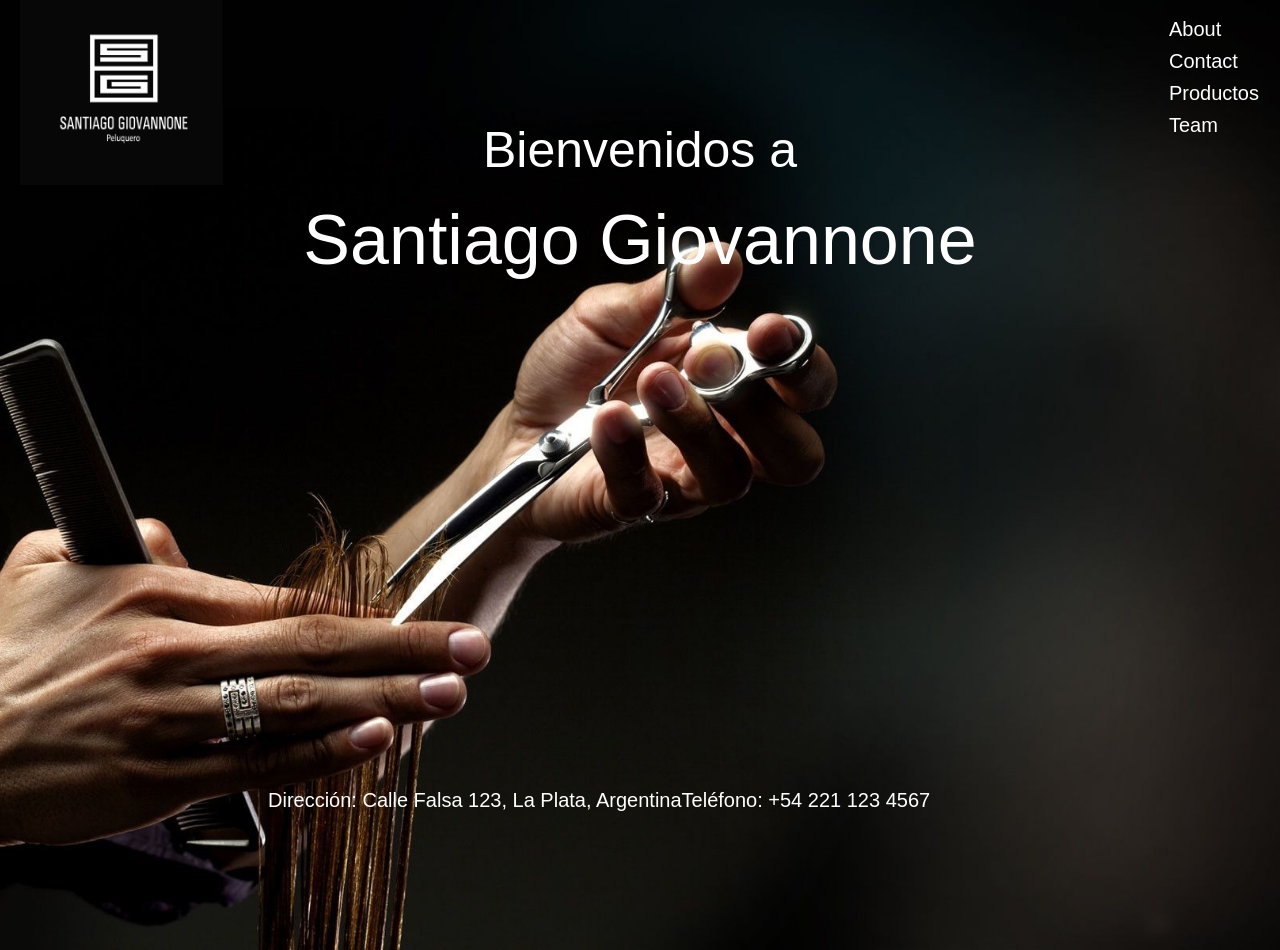
<file: index.html>
<!DOCTYPE html>
<html lang="en">
<head>
    <meta charset="UTF-8">
    <meta name="viewport" content="width=device-width, initial-scale=1.0">
    <title>Santiago Giovannone</title>
    <link rel="icon" href="./images/images.png" type="image/png">
    <link rel="stylesheet" href="./css/style.css">
    <link href="https://cdn.jsdelivr.net/npm/bootstrap@5.3.5/dist/css/bootstrap.min.css" rel="stylesheet" integrity="sha384-SgOJa3DmI69IUzQ2PVdRZhwQ+dy64/BUtbMJw1MZ8t5HZApcHrRKUc4W0kG879m7" crossorigin="anonymous">
</head>
<body>

    <header>
        <a href="./index.html" class="logo">
            <img src=".//images/images.png" alt="">
        </a>
        <nav>
            <ul>
                <li><a href="pages/about.html">About</a></li>
                <li><a href="pages/contact.html">Contact</a></li>              
                <li><a href="pages/product.html">Productos</a></li>
                <li><a href="pages/team.html">Team</a></li>
            </ul>
        </nav> 
    </header>

    <main>
        <section>
            <div>
                <h1>Bienvenidos a
                </h1>
                <p>Santiago Giovannone</p>
            </div>
        </section>
    </main>



<footer>   
        <iframe src="https://www.google.com/maps/embed?pb=!1m18!1m12!1m3!1d3271.677561009296!2d-57.95969170000001!3d-34.9145404!2m3!1f0!2f0!3f0!3m2!1i1024!2i768!4f13.1!3m3!1m2!1s0x95a2e634fcb0e5ef%3A0x1fd1d3c3e24d9c5c!2sSantiago%20Giovannone!5e0!3m2!1ses-419!2sar!4v1743862409479!5m2!1ses-419!2sar" 
            style="border:0;" allowfullscreen="" loading="lazy" 
            referrerpolicy="no-referrer-when-downgrade">
        </iframe>
        <p>Dirección: Calle Falsa 123, La Plata, Argentina</p>
        <p>Teléfono: +54 221 123 4567</p>
    </footer>

    <script src="https://cdn.jsdelivr.net/npm/bootstrap@5.3.5/dist/js/bootstrap.bundle.min.js" integrity="sha384-k6d4wzSIapyDyv1kpU366/PK5hCdSbCRGRCMv+eplOQJWyd1fbcAu9OCUj5zNLiq" crossorigin="anonymous"></script>
</body>
</html>
</file>
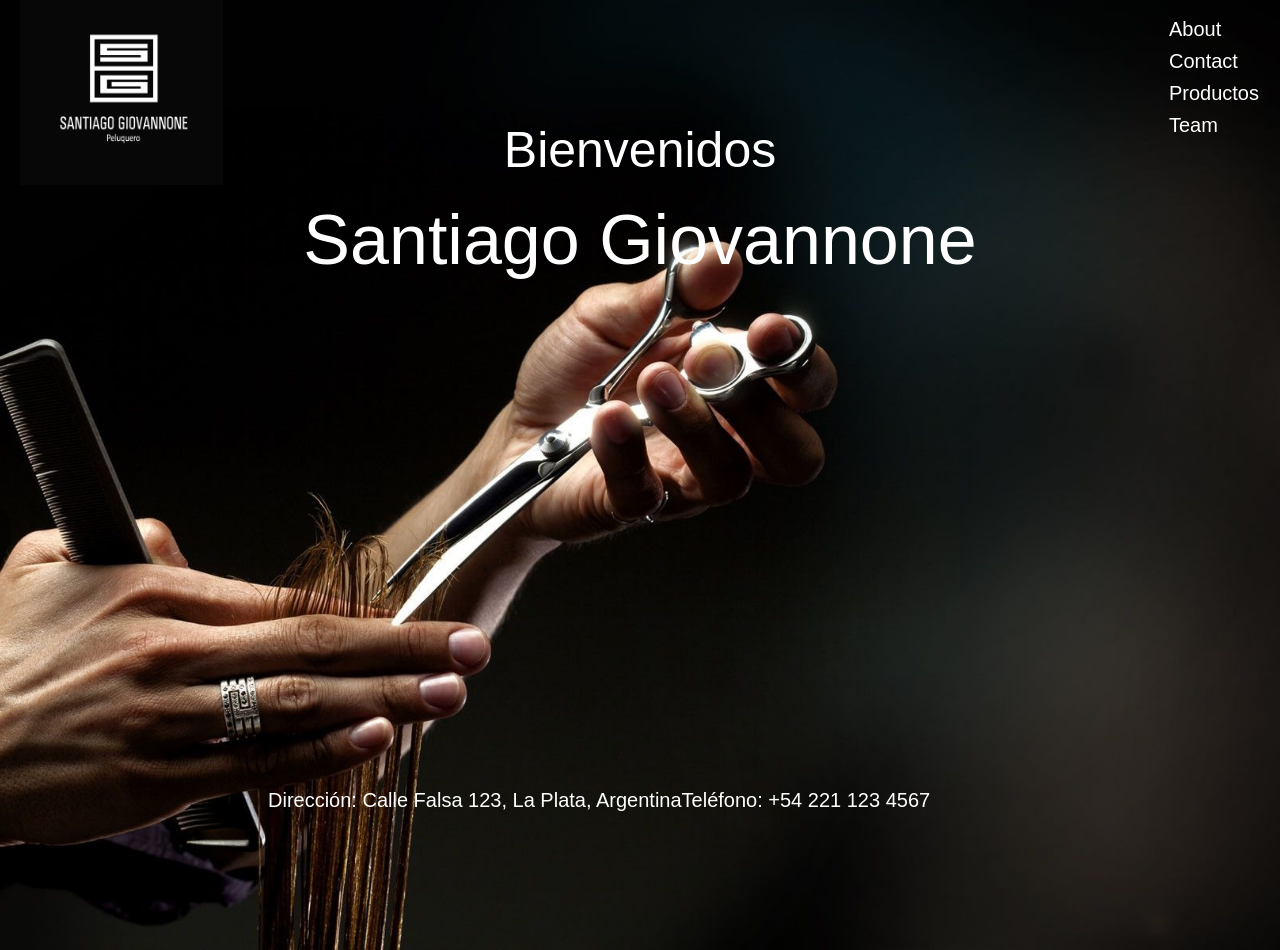
<file: pages/about.html>
<!DOCTYPE html>
<html lang="en">
<head>
    <meta charset="UTF-8">
    <meta name="viewport" content="width=device-width, initial-scale=1.0">
    <title>Santiago Giovannone</title>
    <link rel="icon" href="./images/images.png" type="image/png">
    <link rel="stylesheet" href="../css/style.css">
    <link href="https://cdn.jsdelivr.net/npm/bootstrap@5.3.5/dist/css/bootstrap.min.css" rel="stylesheet" integrity="sha384-SgOJa3DmI69IUzQ2PVdRZhwQ+dy64/BUtbMJw1MZ8t5HZApcHrRKUc4W0kG879m7" crossorigin="anonymous">
</head>
<body>

    <header>
        <a href="../index.html" class="logo">
            <img src="../images/images.png" alt="">
        </a>
        <nav class="items">
            <ul>
                <li><a href="../pages/about.html">About</a></li>
                <li><a href="../pages/contact.html">Contact</a></li>              
                <li><a href="../pages/product.html">Productos</a></li>
                <li><a href="../pages/team.html">Team</a></li>
            </ul>
        </nav> 
    </header>

    <main>
        <section class="hero">
            <div class="hero-content">
                <h1>Bienvenidos</h1>
                <p>Santiago Giovannone</p>
            </div>
        </section>
    </main>

    <footer>   
        <iframe src="https://www.google.com/maps/embed?pb=!1m18!1m12!1m3!1d3271.677561009296!2d-57.95969170000001!3d-34.9145404!2m3!1f0!2f0!3f0!3m2!1i1024!2i768!4f13.1!3m3!1m2!1s0x95a2e634fcb0e5ef%3A0x1fd1d3c3e24d9c5c!2sSantiago%20Giovannone!5e0!3m2!1ses-419!2sar!4v1743862409479!5m2!1ses-419!2sar" 
            style="border:0;" allowfullscreen="" loading="lazy" 
            referrerpolicy="no-referrer-when-downgrade">
        </iframe>
        <p>Dirección: Calle Falsa 123, La Plata, Argentina</p>
        <p>Teléfono: +54 221 123 4567</p>
    </footer>

    <script src="https://cdn.jsdelivr.net/npm/bootstrap@5.3.5/dist/js/bootstrap.bundle.min.js" integrity="sha384-k6d4wzSIapyDyv1kpU366/PK5hCdSbCRGRCMv+eplOQJWyd1fbcAu9OCUj5zNLiq" crossorigin="anonymous"></script>
</body>
</html>
</file>
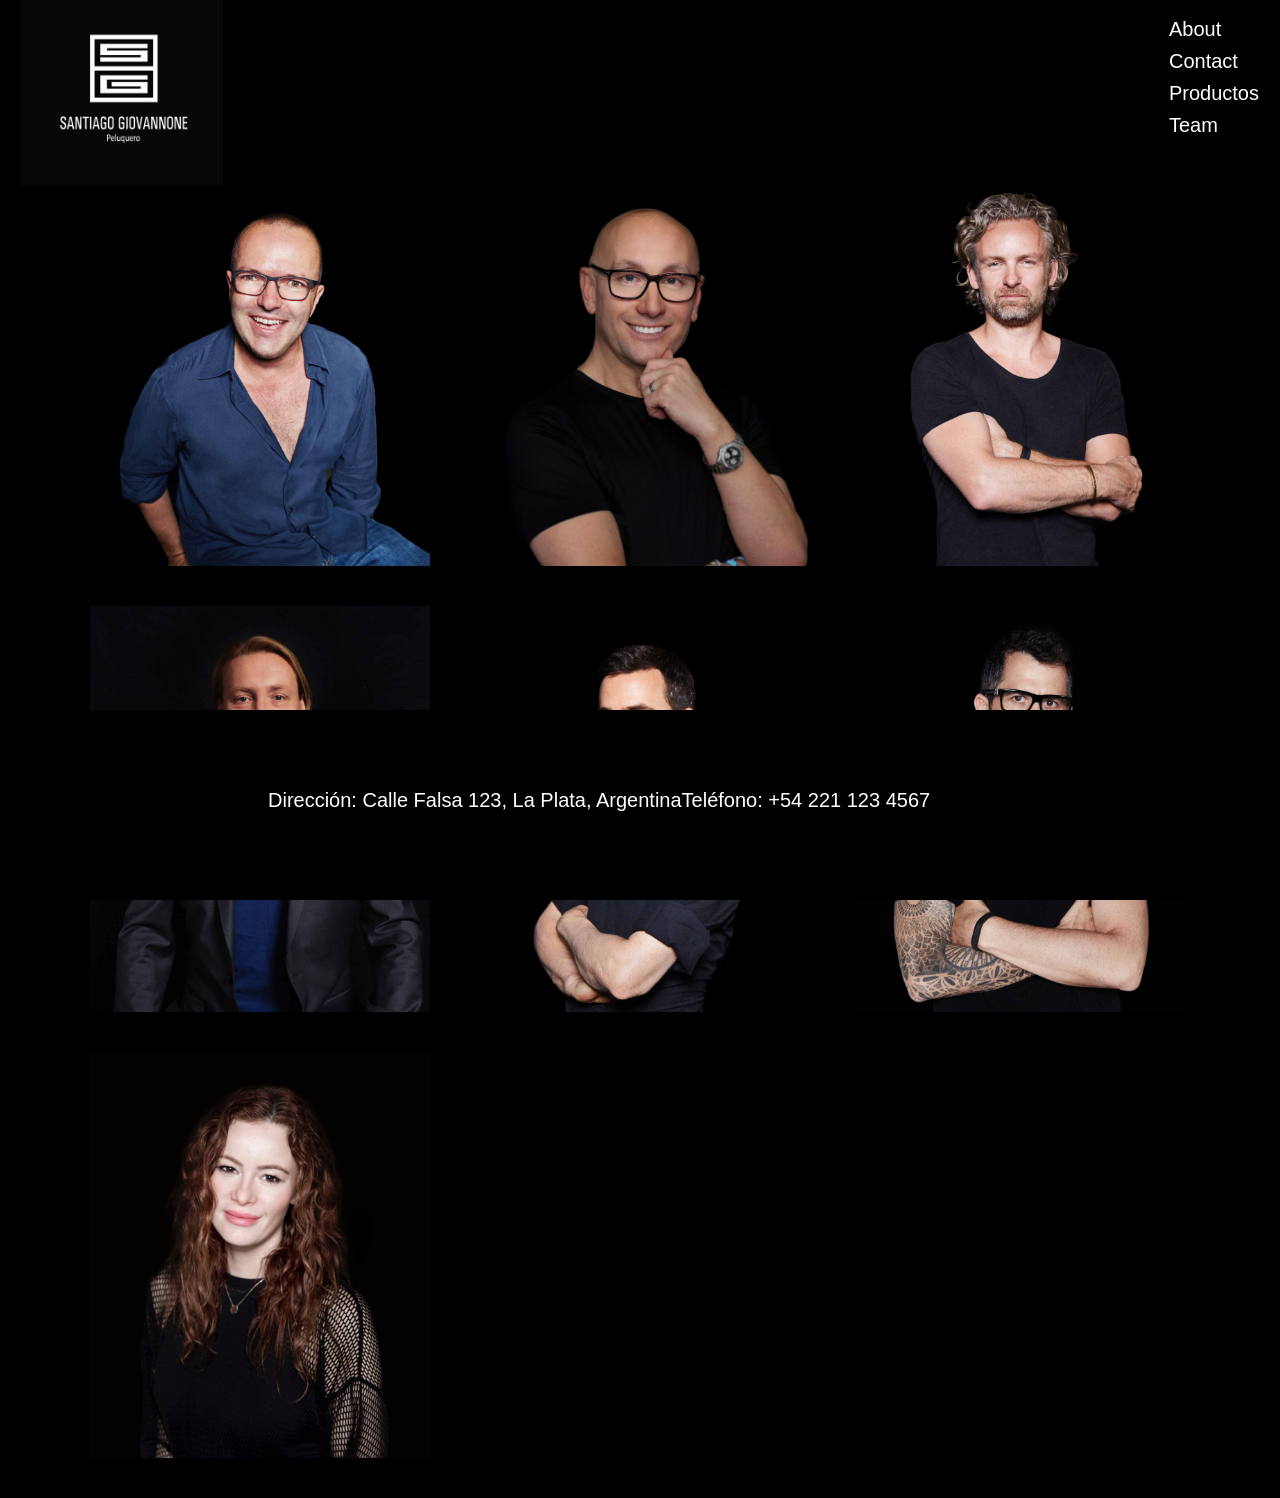
<file: pages/team.html>
<!DOCTYPE html>
<html lang="en">
<head>
    <meta charset="UTF-8">
    <meta name="viewport" content="width=device-width, initial-scale=1.0">
    <title>Santiago Giovannone</title>
    <link rel="icon" href="./images/images.png" type="image/png">
    <link rel="stylesheet" href="../css/team.css">
    <link href="https://cdn.jsdelivr.net/npm/bootstrap@5.3.5/dist/css/bootstrap.min.css" rel="stylesheet" integrity="sha384-SgOJa3DmI69IUzQ2PVdRZhwQ+dy64/BUtbMJw1MZ8t5HZApcHrRKUc4W0kG879m7" crossorigin="anonymous">
</head>
<body>

    <header>
        <a href="../index.html" class="logo">
            <img src="../images/images.png" alt="">
        </a>
        <nav class="items">
            <ul>
                <li><a href="../pages/about.html">About</a></li>
                <li><a href="../pages/contact.html">Contact</a></li>              
                <li><a href="../pages/product.html">Productos</a></li>
                <li><a href="../pages/team.html">Team</a></li>
            </ul>
        </nav> 
    </header>

    
    <div class="galeria">

            <img src="../images/laurent-derame.jpg" alt="">
        <img src="../images/lea-harrison-3.jpg" alt="">
        <img src="../images/lewis-dyer2.jpg" alt="">
        <img src="../images/matt-harrison.jpg" alt="">
        <img src="../images/shahar-geffen.jpg" alt="">
        <img src="../images/shai-greenberg.jpg" alt="">
        <img src="../images/shona-bain.jpg" alt="">
    
    
    
    
    
    
    
    </div>





    <footer>   
        <iframe src="https://www.google.com/maps/embed?pb=!1m18!1m12!1m3!1d3271.677561009296!2d-57.95969170000001!3d-34.9145404!2m3!1f0!2f0!3f0!3m2!1i1024!2i768!4f13.1!3m3!1m2!1s0x95a2e634fcb0e5ef%3A0x1fd1d3c3e24d9c5c!2sSantiago%20Giovannone!5e0!3m2!1ses-419!2sar!4v1743862409479!5m2!1ses-419!2sar" 
            style="border:0;" allowfullscreen="" loading="lazy" 
            referrerpolicy="no-referrer-when-downgrade">
        </iframe>
        <p>Dirección: Calle Falsa 123, La Plata, Argentina</p>
        <p>Teléfono: +54 221 123 4567</p>
    </footer>

    <script src="https://cdn.jsdelivr.net/npm/bootstrap@5.3.5/dist/js/bootstrap.bundle.min.js" integrity="sha384-k6d4wzSIapyDyv1kpU366/PK5hCdSbCRGRCMv+eplOQJWyd1fbcAu9OCUj5zNLiq" crossorigin="anonymous"></script>
</body>
</html>
</file>
<file: css/style.css>
body { 
    
    background-image: url(../images/background.jpg);
    background-position: center;
    background-repeat: no-repeat;  
    background-size: cover;
    height: 100vh;
    margin: 0;
    padding: 0;

}



header {
    display: flex;
    height: 70px;
    justify-content: space-between;
    align-items: center;
    padding: 10px 20px;
    margin-top: 50px;
}


nav a {
    display: flex;
    
    text-decoration: none;
    color: #ffffff;
    font-family: sans-serif;
    font-size: 20px;
    padding: 1px ;
    
}




li {
    
    list-style: none;
    display: flex;
    font-family: sans-serif;
    font-size: 20px;;
    
}



.logo { 
    display: flex;
    align-items: center;
    filter: invert(1);

}

.logo img {
    
    height: 200px;
    
    
}






footer {
    display: flex;
    align-items: center;
    
    
    padding: 20px;
    position: fixed;
    left: 0;
    bottom: 0;
    width: 100%;
}

footer iframe {
    display: flex;
    justify-content: left;
    align-items: flex-end;
    width: 20%;
    height: 100%;
    border-radius: 10px;
    
    filter: invert(1);
}


footer p {
    display: flex;
    align-items: center;
    justify-content: center;
    font-family: sans-serif;
    font-size: 20px;
    color: #ffffff;
    margin-bottom: 10px;
}








main h1 {
    display: flex;
    justify-content: center;
    align-items:center;
    font-family: sans-serif;
    font-size: 50px;
    color: #ffffff;
}

p {
    display: flex;
    justify-content: center;
    align-items: center;
    font-family: sans-serif;
    font-size: 70px;
    color: #ffffff;
    margin-top: 20px;
}




















img {
    width: 100%;
    object-fit: cover;
}


.galeria {
    width: 100%;
    max-width:1100px;
    margin: 40px auto;

    display: grid;
    grid-template-columns: repeat(auto-fill, minmax(280px, 1fr));
    gap: 40px;

}


.galeria img {
    
    height: 100%;
    
}
</file>
<file: css/team.css>
body { 
    
    background-image: url(../images/Color_negro.jpg);
    background-position: center;
    background-repeat: no-repeat;  
    background-size: cover;
    height: 100%;
    margin: 0;
    padding: 0;

}



header {
    display: flex;
    height: 70px;
    justify-content: space-between;
    align-items: center;
    padding: 10px 20px;
    margin-top: 50px;
}


nav a {
    display: flex;
    
    text-decoration: none;
    color: #ffffff;
    font-family: sans-serif;
    font-size: 20px;
    padding: 1px ;
    
}




li {
    
    list-style: none;
    display: flex;
    font-family: sans-serif;
    font-size: 20px;;
    
}



.logo { 
    display: flex;
    align-items: center;
    filter: invert(1);

}

.logo img {
    
    height: 200px;
    
    
}






footer {
    display: flex;
    align-items: center;
    padding: 20px;
    position: fixed;
    left: 0;
    bottom: 0;
    width: 100%;
    background-color: black;
}

footer iframe {
    display: flex;
    justify-content: left;
    align-items: flex-end;
    width: 20%;
    height: 100%;
    border-radius: 10px;
    
    filter: invert(1);
}


footer p {
    display: flex;
    align-items: center;
    justify-content: center;
    font-family: sans-serif;
    font-size: 20px;
    color: #ffffff;
    margin-bottom: 10px;
}








main h1 {
    display: flex;
    justify-content: center;
    align-items:center;
    font-family: sans-serif;
    font-size: 50px;
    color: #ffffff;
}

p {
    display: flex;
    justify-content: center;
    align-items: center;
    font-family: sans-serif;
    font-size: 70px;
    color: #ffffff;
    margin-top: 20px;
}




















img {
    width: 100%;
    object-fit: cover;
}


.galeria {
    width: 100%;
    max-width:1100px;
    margin: 40px auto;
    display: grid;
    grid-template-columns: repeat(auto-fill, minmax(280px, 1fr));
    gap: 40px;
    

}


.galeria img {
    
    height: 100%;
    
}
</file>
